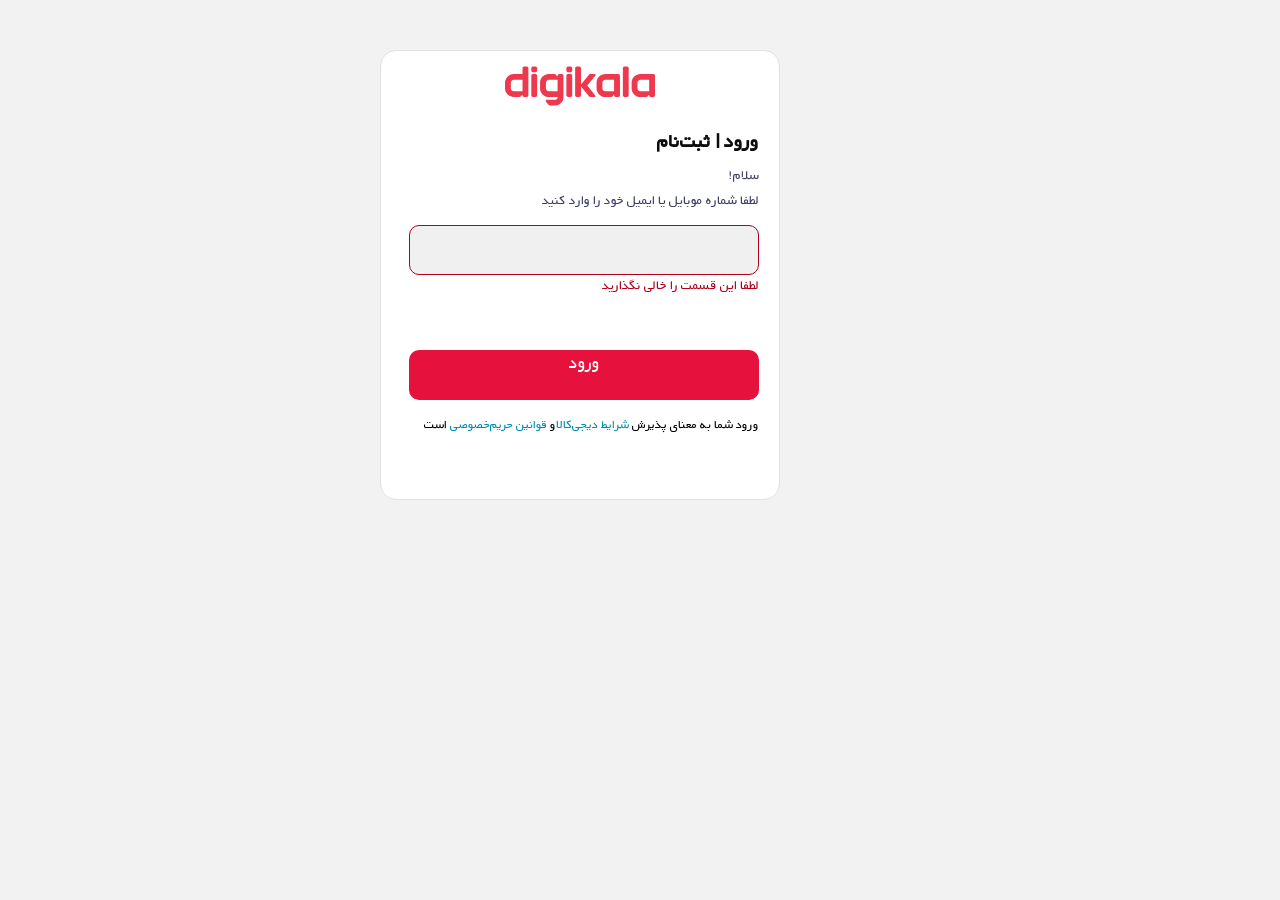
<file: register.html>
<!DOCTYPE html>
<html lang="en" dir="rtl">
  <head>
    <meta charset="UTF-8" />
    <meta name="viewport" content="width=device-width, initial-scale=1.0" />
    <title>register</title>
    <link rel="stylesheet" href="./css/main.css" />
  </head>
  <body>
    <div class="start">
      <div class="digilala">
        <div class="logo">
          <svg
            xmlns:xlink="http://www.w3.org/1999/xlink"
            xmlns="http://www.w3.org/2000/svg"
            width="150"
            height="70"
            viewBox="0 0 115 30"
          >
            <g fill="none" fill-rule="evenodd">
              <g fill="#EE384E">
                <g>
                  <g>
                    <path
                      d="M76.916 19.024h6.72v-8.78h-6.72c-1.16 0-2.24 1.061-2.24 2.195v4.39c0 1.134 1.08 2.195 2.24 2.195zm26.883 0h6.72v-8.78h-6.72c-1.16 0-2.24 1.061-2.24 2.195v4.39c0 1.134 1.08 2.195 2.24 2.195zM88.117 6.951v15.366c0 .484-.625 1.098-1.12 1.098l-2.24.023c-.496 0-1.12-.637-1.12-1.12v-.733l-1.017 1.196c-.31.413-1.074.634-1.597.634h-4.107c-3.604 0-6.721-3.063-6.721-6.586v-4.39c0-3.523 3.117-6.585 6.72-6.585h10.082c.495 0 1.12.613 1.12 1.097zm26.883 0v15.366c0 .484-.624 1.098-1.12 1.098l-2.24.023c-.496 0-1.12-.637-1.12-1.12v-.733l-1.017 1.196c-.31.413-1.074.634-1.597.634h-4.107c-3.604 0-6.721-3.063-6.721-6.586v-4.39c0-3.523 3.117-6.585 6.72-6.585h10.082c.495 0 1.12.613 1.12 1.097zm-74.675 3.293h-6.721c-1.16 0-2.24 1.061-2.24 2.195v4.39c0 1.134 1.08 2.195 2.24 2.195h6.72v-8.78zm4.48-3.293V23.78c0 3.523-3.117 6.22-6.72 6.22H34.62c-.515 0-1-.236-1.311-.638l-1.972-2.55c-.327-.424-.144-1.202.399-1.202h6.347c1.16 0 2.24-.696 2.24-1.83v-.365h-6.72c-3.604 0-6.72-3.063-6.72-6.586v-4.39c0-3.523 3.116-6.585 6.72-6.585h4.107c.514 0 1.074.405 1.437.731l1.177 1.098V6.95c0-.483.625-1.097 1.12-1.097h2.24c.496 0 1.12.613 1.12 1.097zM4.481 16.83c0 1.134 1.08 2.195 2.24 2.195h6.72v-8.78h-6.72c-1.16 0-2.24 1.061-2.24 2.195v4.39zM16.8 0c.497 0 1.121.613 1.121 1.098v21.22c0 .483-.624 1.097-1.12 1.097h-2.24c-.496 0-1.12-.613-1.12-1.098v-.732l-1.175 1.232c-.318.346-.932.598-1.44.598H6.722C3.117 23.415 0 20.352 0 16.829v-4.356c0-3.523 3.117-6.62 6.72-6.62h6.722V1.099c0-.485.624-1.098 1.12-1.098h2.24zm46.3 14.634L69.336 6.9c.347-.421.04-1.048-.513-1.048h-3.566c-.27 0-.525.119-.696.323l-6.314 7.727V1.098c0-.485-.625-1.098-1.12-1.098h-2.24c-.496 0-1.12.613-1.12 1.098v21.22c0 .483.624 1.097 1.12 1.097h2.24c.495 0 1.12-.614 1.12-1.098v-6.951l6.317 7.744c.17.207.428.328.7.328h3.562c.554 0 .86-.627.514-1.048l-6.24-7.756zM48.166 0c-.496 0-1.12.613-1.12 1.098v2.195c0 .484.624 1.097 1.12 1.097h2.24c.495 0 1.12-.613 1.12-1.097V1.098c0-.485-.625-1.098-1.12-1.098h-2.24zm0 5.854c-.496 0-1.12.613-1.12 1.097v15.366c0 .484.8 1.12 1.295 1.12l2.065-.022c.495 0 1.12-.614 1.12-1.098V6.951c0-.484-.625-1.097-1.12-1.097h-2.24zM21.282 0c-.495 0-1.12.613-1.12 1.098v2.195c0 .484.625 1.097 1.12 1.097h2.24c.496 0 1.12-.613 1.12-1.097V1.098c0-.485-.624-1.098-1.12-1.098h-2.24zm0 5.854c-.495 0-1.12.613-1.12 1.097v15.366c0 .484.625 1.098 1.12 1.098h2.24c.496 0 1.12-.614 1.12-1.098V6.951c0-.484-.624-1.097-1.12-1.097h-2.24zm73.556-4.756v21.22c0 .483-.625 1.097-1.12 1.097h-2.24c-.496 0-1.12-.614-1.12-1.098V1.097c0-.484.624-1.097 1.12-1.097h2.24c.495 0 1.12.613 1.12 1.098z"
                      transform="translate(-1235 -19) translate(-238) translate(1473 19)"
                    ></path>
                  </g>
                </g>
              </g>
            </g>
          </svg>
        </div>
        <h1 class="name">ورود | ثبت‌نام</h1>
        <p class="hello">سلام!</p>
        <p class="text">لطفا شماره موبایل یا ایمیل خود را وارد کنید</p>
        <div class="graybox" >   
            <form  class="email" ></form>
            <lable for="username" >  <input class="you" type="username" name="username" placeholder="     " value ></input> </lable>
             <p class="not"> لطفا این قسمت را خالی نگذارید</p>
          </div>
         <div class="endtext">
            <div class="enter">ورود</div>
            <p class="end"> ورود شما به معنای پذیرش <a href=""  >شرایط دیجی‌کالا</a>و <a href="" >قوانین حریم‌خصوصی</a> است</p>
         </div>

        </div>
        
      </div>
    
  </body>
</html>
</file>
<file: css/main.css>
@import"./setting.css";
@import"./headr.css";
@import"./slider.css";
@import"./nav.css";
@import"./footer.css";
@import"./register.css";
@import"./seller.css";
</file>
